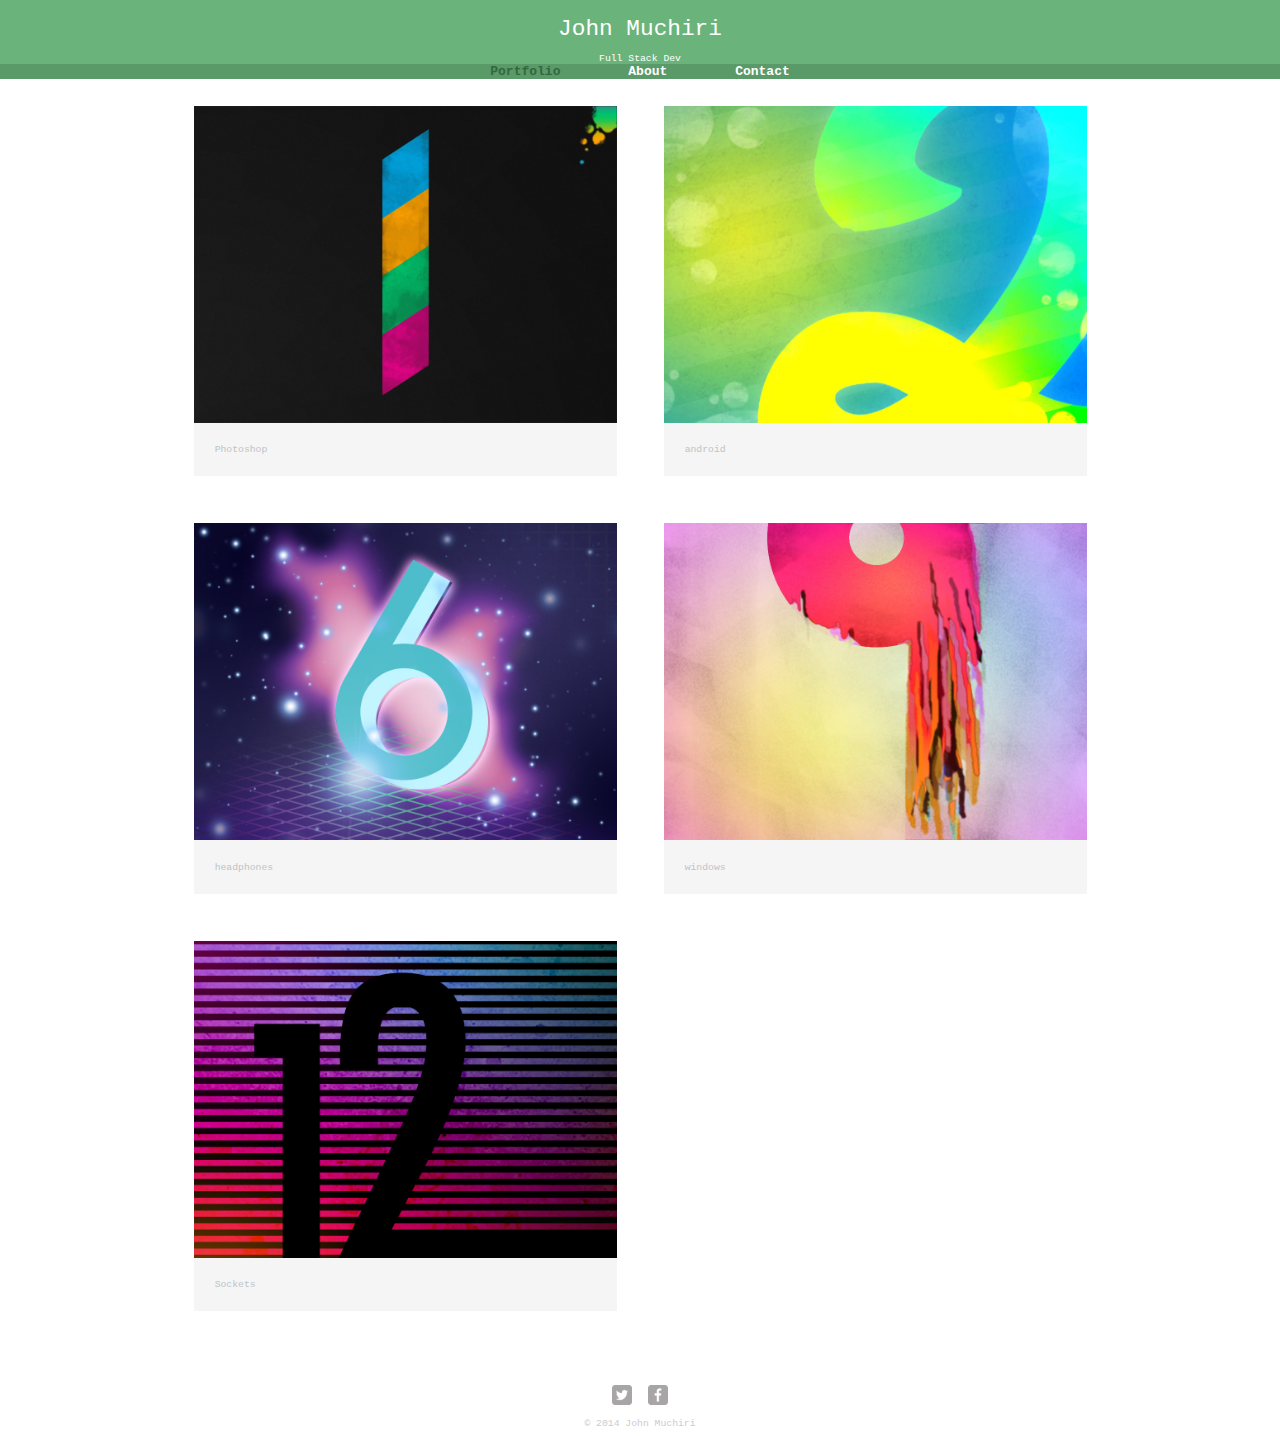
<file: index.html>
<! Doctype html>
<html>
<head>
 <meta charset="utf-8">

 <title> John Muchiri|Full Stack Dev </title>
 <link rel="stylesheet" href="normalize.css">
  <link rel="stylesheet" href="main.css">
    <link rel="stylesheet" href="responsive.css">
</head>


<body>

  <header>

<a href="index.html"  id="logo">
  <h1> John Muchiri </h1>
  <h2> Full Stack Dev</h2>
</a>

<nav>

  <ul >

    <li><a href="index.html"  class="selected"> Portfolio </li>
    <li> <a href="About.html"> About </li>
  <li> <a href="Contact.html"> Contact </a> </li>

  </ul>

</nav>

</header>

<div id="wrapper">


<section>
<ul  id="gallery">
  <li> <img src="image/numbers-01.jpg"  alt="notloaded">
<p>Photoshop</p>
  </li>

    <li> <img src="image/numbers-02.jpg"  alt="notloaded">
    <p>android </p>
</li>

      <li> <img src="image/numbers-06.jpg"  alt="notloaded">
<p>headphones</p>
      </li>

        <li> <img src="image/numbers-09.jpg"  alt="notloaded">
             <p> windows</p>
        </li>
          <li> <img src="image/numbers-12.jpg"  alt="notloaded">
<p> Sockets</p>

          </li>

</ul>

</section>

<footer>

  <a href="www.twitter.com" > <img src="image/twitter-wrap.png" alt="Twitter" class="social_icon >
    <a href="www.Facebook.com"> <img src="image/facebook-wrap.png" alt="Twitter" class="social_icon">
    </a>
  <p> &copy; 2014 John Muchiri </p>
</footer>
</div>

</body>
</html>
</file>
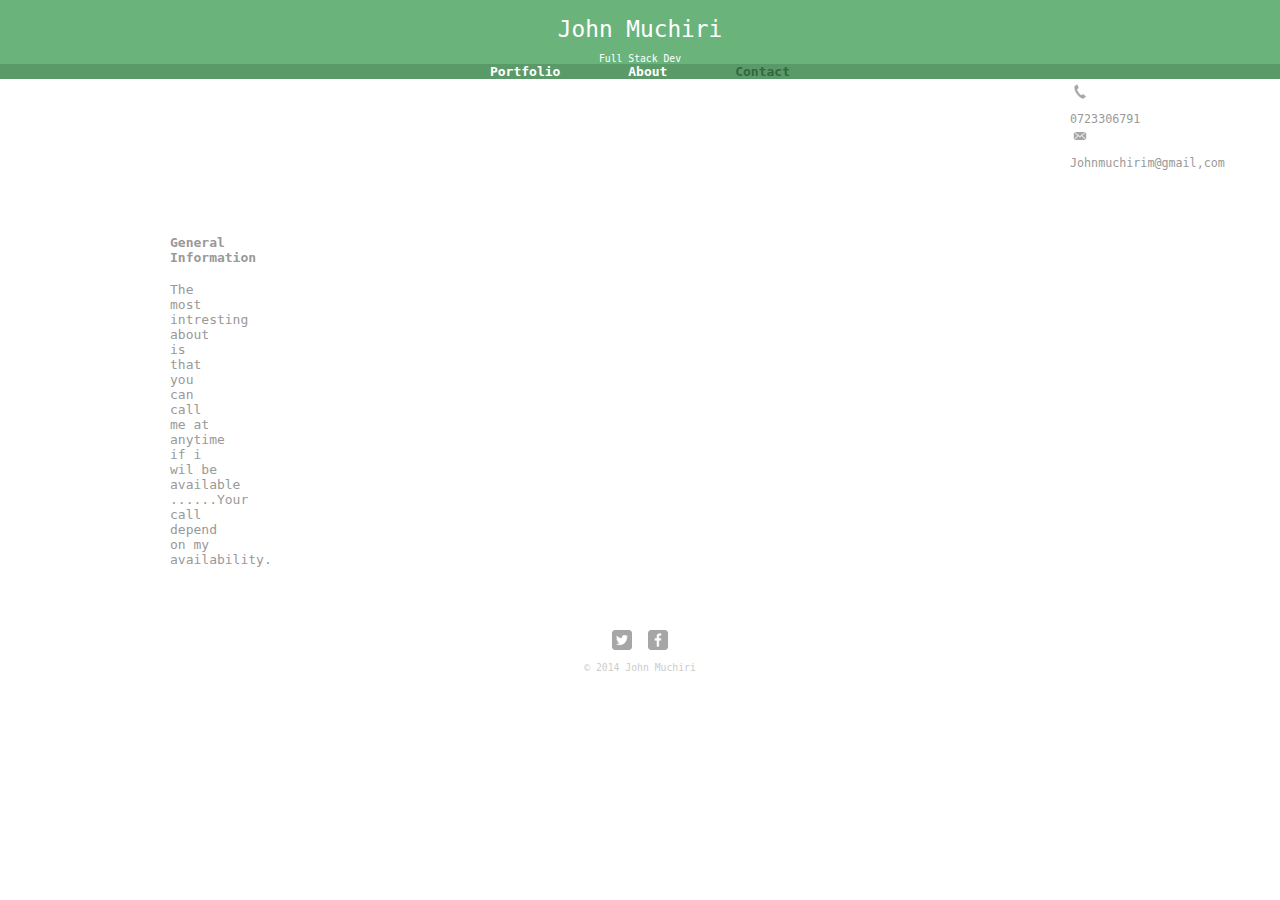
<file: Contact.html>
<! Doctype html>
<html>
<head>
 <meta charset="utf-8">

 <title> John Muchiri|Full Stack Dev </title>
 <link rel="stylesheet" href="normalize.css">
  <link rel="stylesheet" href="main.css">
    <link rel="stylesheet" href="responsive.css">
</head>


<body>

  <header>

<a href="index.html"  id="logo">
  <h1> John Muchiri </h1>
  <h2> Full Stack Dev</h2>
</a>

<nav>

  <ul >

    <li><a href="index.html"  > Portfolio </li>
    <li> <a href="About.html"> About </li>
  <li> <a href="Contact.html"  class="selected"> Contact </a> </li>

  </ul>

</nav>

</header>

<div id="wrapper">


<section id="primary">
<h4> General Information </h4>
<p> The most intresting about is that you can call me  at anytime if i wil
  be available ......Your call depend on my availability.</p>




</section>


<section id="secondary">
<ul  class="contact_info">
  <li  class="phone"><a href="tel:0723306791" ></a>0723306791</li>
  <li  class="mail"><a href="mailto:johnmuchirim@gmail,com"></a> Johnmuchirim@gmail,com </li>
</ul>



</section>

<footer>

  <a href="www.twitter.com" > <img src="image/twitter-wrap.png" alt="Twitter" class="social_icon >
    <a href="www.Facebook.com"> <img src="image/facebook-wrap.png" alt="Twitter" class="social_icon">
    </a>
  <p> &copy; 2014 John Muchiri </p>
</footer>
</div>

</body>
</html>
</file>
<file: main.css>
a{
  text-decoration: none;
}




body{
  font-family: monospace;
}

header{
  float: left;
  margin: 0 0 3px 0;
  padding: 5px 0 0 0;
  width: 100%

}

h4{
  margin-top: 6%;
  padding-top: 150;
}

#gallery{
  margin: 0;
  padding: 0;
list-style: none;


  }
#gallery li{
  float: left;
  width: 45%;
  margin: 2.5%;
  background-color: #f5f5f5;
  color:#bdc3c7;
}


#gallery li p{
  margin: 0;
  padding: 5%;
  font-size: 0.75em;
  color: #bdc3c7;

}
img{
  max-width: 100%;
}
#wrapper{
max-width: 940px;
margin:0 auto;
padding: 0 5%;
}

#logo{
  text-align: center;
  margin: 0;
}

a{
color: #6ab47b;
}

header{
background: #6ab47b;
border-color: #599a68;

}
h1,h2{
color: #fff;
}


h1{
  font-family: monospace;
  margin: 15px 0;
  font-size: 1.75em;
  font-weight: normal;
  line-height: 0.8em;
}

h2{
  font-size: 0.75em;
  margin: 5px 0 0;
  font-weight: normal;
}

nav{
background: #599a68;
text-align: center;

}
 nav a, nav a:visited{
   color: #fff;
 }

 nav a.selected,nav a:hover {
   color: #32673f;
 }

nav ul{
list-style: none;
margin: 0 10px;
padding: 0
}

nav ul li{
  display: inline-block;
}

nav a{
  padding: 15px 10px;
  font-weight: 800;
}



body{
background-color: #fff;
color: #999;
  }


footer  {
    text-align: center;
    color: #ccc;
    font-size: 0.75em;
     padding-top: 50px;
     clear: both;
  }

  .social_icon{

    width: 20px;
   height: 20px;
   margin: 0 5px;
  }

.profilepic{
  display: block;
  max-width: 100%;
  margin: 0 auto 30px;
  border-radius: 100%;

}

h3{
  margin:0 0 1em 0;

}

.contact_info{
  list-style: none;
  margin: 0;
  padding: 0;
  font-size: 0.9em;
}
.contact_info li.phone a{
  background-image: url("image/phone.png");
}

.contact_info li.mail a{
  background-image: url("image/mail.png");
}


.contact_info a{
  display: block;
  min-height: 20px;
  background-repeat: no-repeat;
  background-size: 20px 20px;
  padding: 0 0 0 30;
  margin: 0 0 10px;
}
</file>
<file: responsive.css>
@media screen and (min-width:480px){

#primary{
  width: 50px;
  float: left;
}

#secondary{
  width: 40px;
  float: right;
}

}

@media screen and (min-width:660px){


}
</file>
